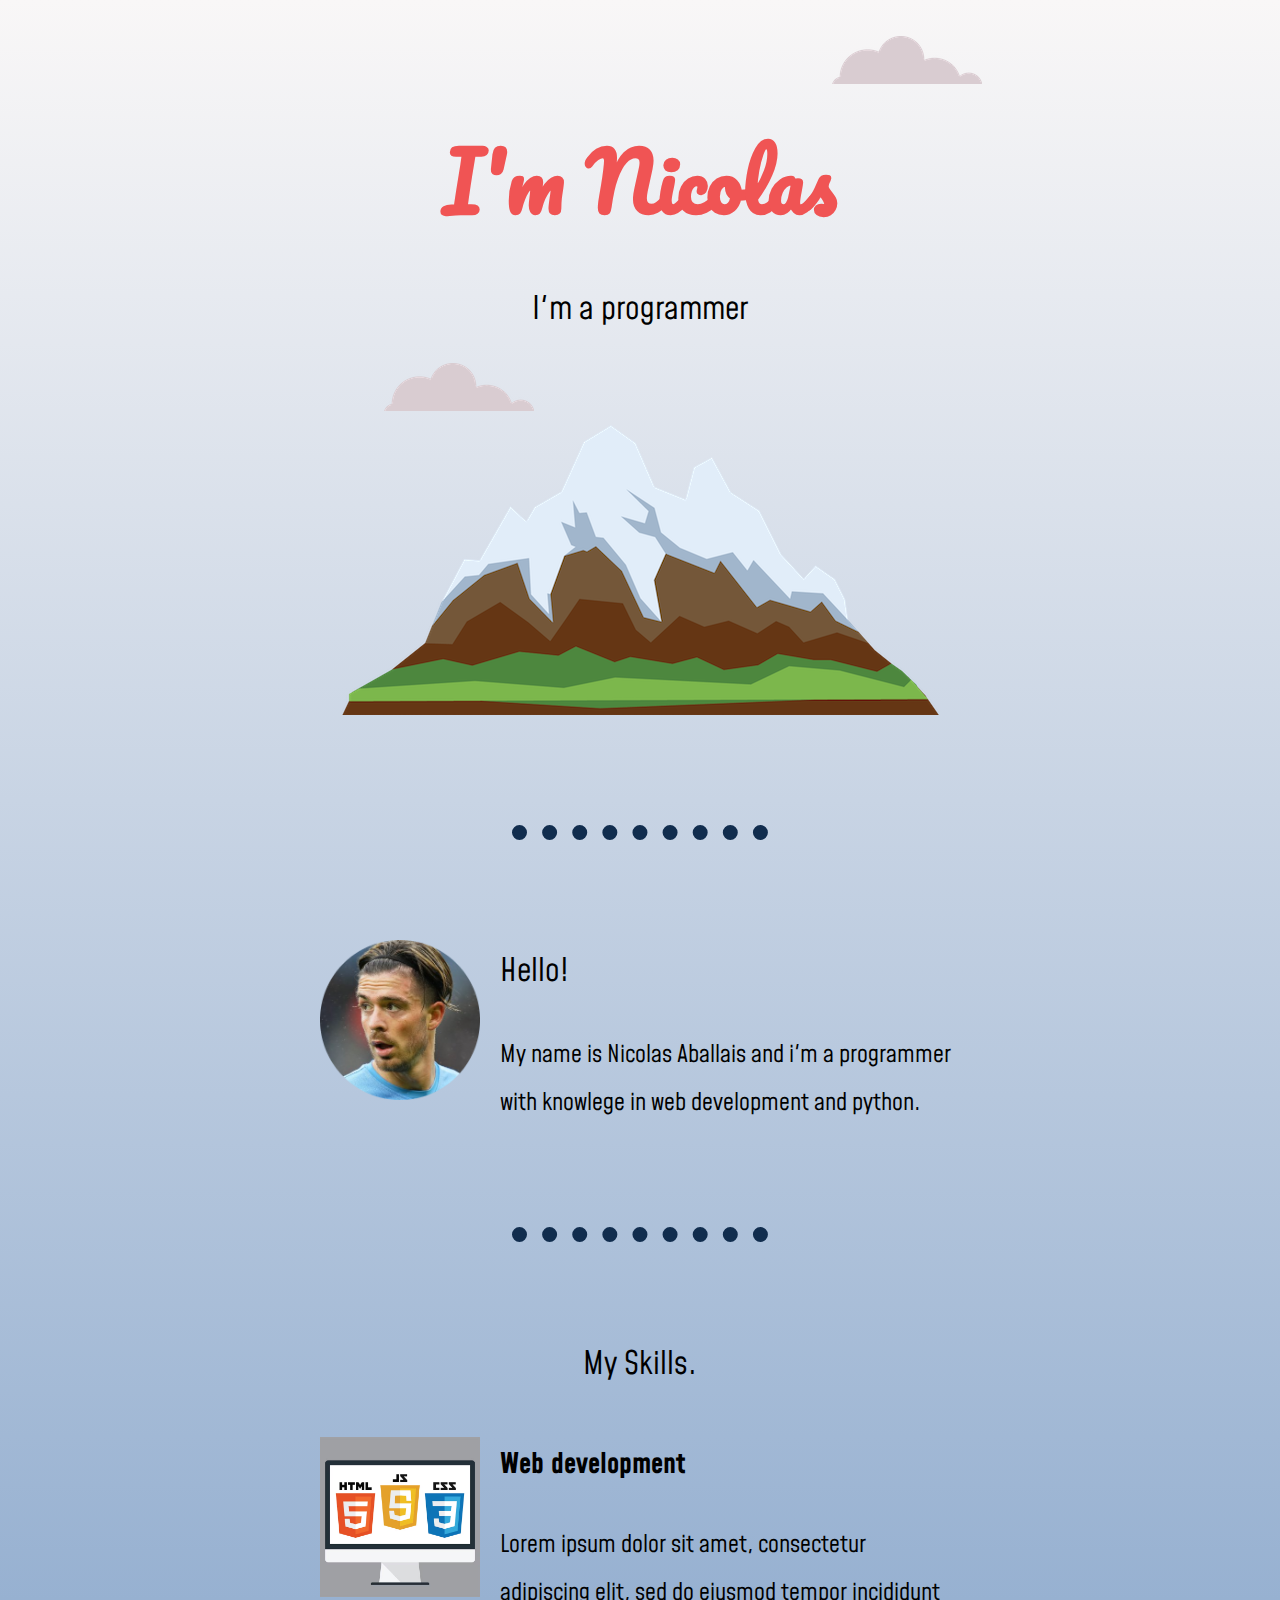
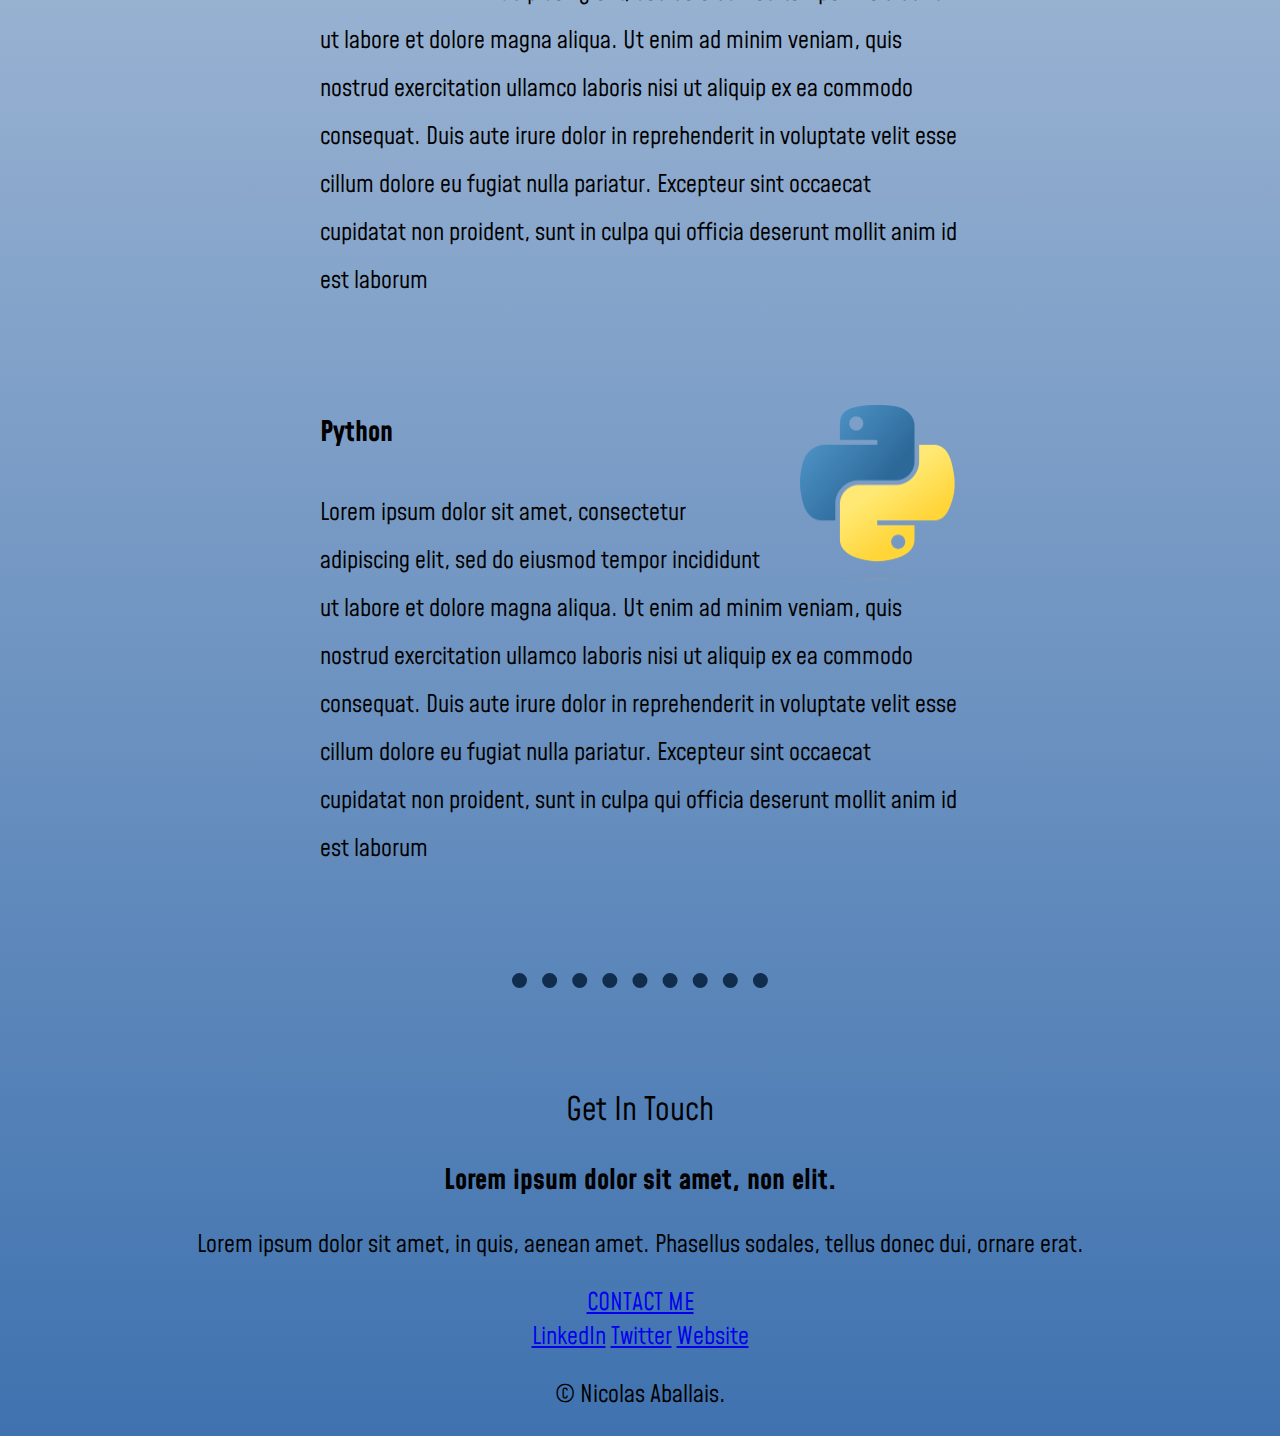
<file: index.html>
<!DOCTYPE html>
<html lang="en">
  <head>
    <meta charset="UTF-8" />
    <meta http-equiv="X-UA-Compatible" content="IE=edge" />
    <link rel="stylesheet" href="css/styles.css" />
    <link rel="icon" href="favicon.ico" />
    <link rel="preconnect" href="https://fonts.googleapis.com" />
    <link rel="preconnect" href="https://fonts.gstatic.com" crossorigin />
    <link
      href="https://fonts.googleapis.com/css2?family=Mohave&family=Pacifico&family=Rock+Salt&display=swap"
      rel="stylesheet"
    />
    <title>Nicolas Aballais</title>
  </head>

  <body>
    <div class="top-container">
      <img class="cloud1" src="images/cloud.png" alt="cloud-img" />
      <h1>I'm Nicolas</h1>
      <h2 class="subtittle">I'm a programmer</h2>
      <img class="cloud2" src="images/cloud.png" alt="cloud-img" />
      <img id="mointain" src="images/mountain.png" alt="mountain-img" />
    </div>
    <hr>

    <div class="middle-container">
      <div class="profile">
        <img class="profile-img" src="images/JackGrealish.png" alt="profile-img">
        <h2>Hello!</h2>
        <p>My name is Nicolas Aballais and i'm a programmer with knowlege in web development and python.</p>
      </div>
      <hr>

      <div class="skills">
        <h2>My Skills.</h2>
        <div class="skill-row">
          <img class="webDev-img" src="images/webDev.png" alt="webDev-img">
          <h3>Web development</h3>
          <p>Lorem ipsum dolor sit amet, consectetur adipiscing elit, sed do eiusmod tempor incididunt ut labore et dolore magna aliqua. Ut enim ad minim veniam, quis nostrud exercitation ullamco laboris nisi ut aliquip ex ea commodo consequat. Duis aute irure dolor in reprehenderit in voluptate velit esse cillum dolore eu fugiat nulla pariatur. Excepteur sint occaecat cupidatat non proident, sunt in culpa qui officia deserunt mollit anim id est laborum</p>
        </div>
        
        <div class="skill-row">
          <img class="python-img" src="images/python.png" alt="python-img">
          <h3>Python</h3>
          <p>Lorem ipsum dolor sit amet, consectetur adipiscing elit, sed do eiusmod tempor incididunt ut labore et dolore magna aliqua. Ut enim ad minim veniam, quis nostrud exercitation ullamco laboris nisi ut aliquip ex ea commodo consequat. Duis aute irure dolor in reprehenderit in voluptate velit esse cillum dolore eu fugiat nulla pariatur. Excepteur sint occaecat cupidatat non proident, sunt in culpa qui officia deserunt mollit anim id est laborum</p>
      </div>
      <hr>
      
    </div>
    
    
    <div class="bottom-container">
      <div class="contact-me">
        <h2>Get In Touch</h2>
        <h3>Lorem ipsum dolor sit amet, non elit.</h3>
        <p>Lorem ipsum dolor sit amet, in quis, aenean amet. Phasellus sodales, tellus donec dui, ornare erat.</p>
        <a class="btn" href="mailto:nicolas_aballais@hotmail.com">CONTACT ME</a>
      </div>
      <a class="footer-link" href="https://www.linkedin.com/">LinkedIn</a>
      <a class="footer-link" href="https://twitter.com/">Twitter</a>
      <a class="footer-link" href="https://goubrin.github.io/cv/">Website</a>
      <p>© Nicolas Aballais.</p>
    </div>
    
  </body>
</html>
</file>
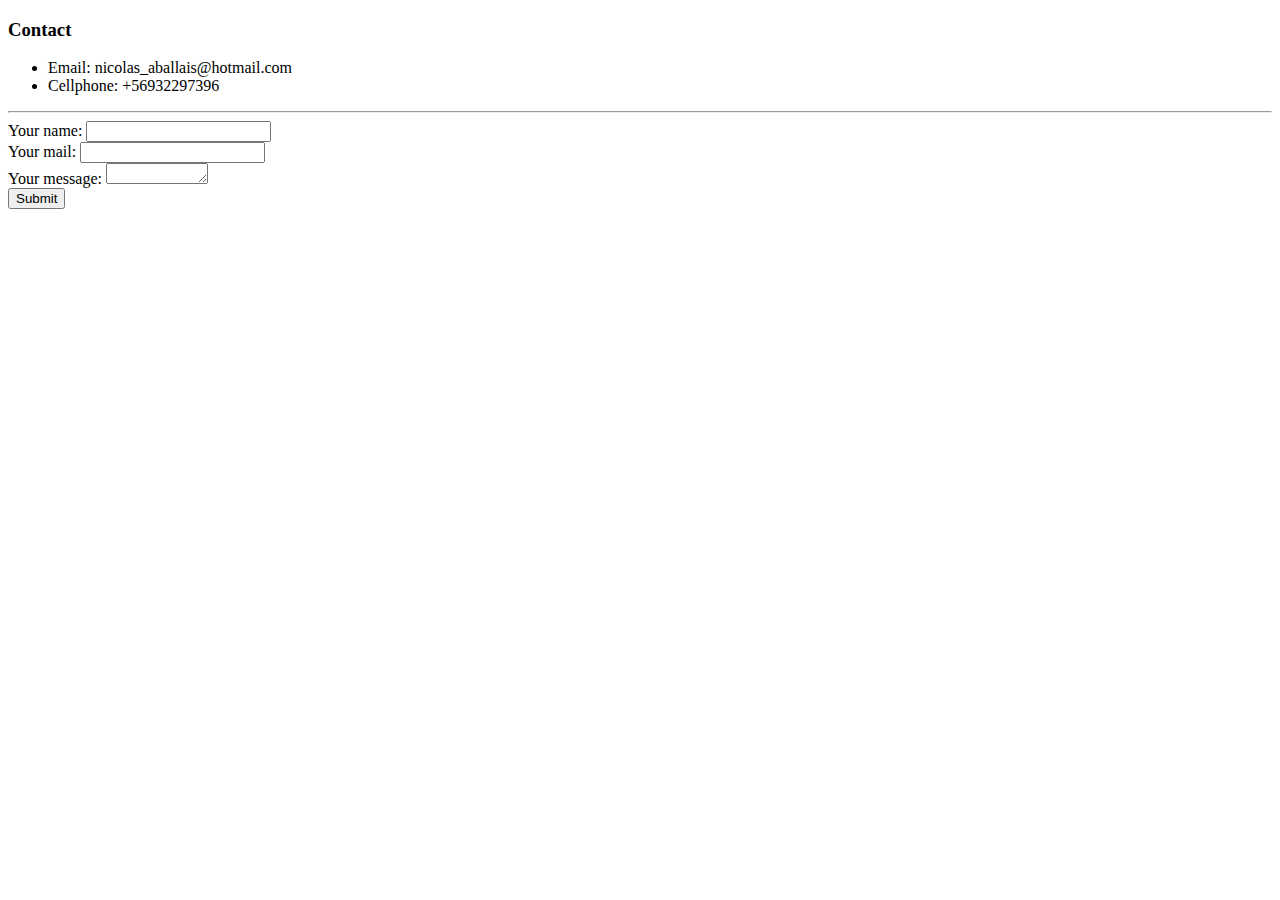
<file: contact.html>
<!DOCTYPE html>
<html lang="en">
  <head>
    <meta charset="UTF-8" />
    <h3>Contact</h3>
  </head>
  <body>
    <ul>
      <li>Email: nicolas_aballais@hotmail.com</li>
      <li>Cellphone: +56932297396</li>
    </ul>
    <hr />
    <form action="mailto:nicolas_aballais@hotmail.com" method="post" enctype="text/plain ">
      <label>Your name: </label>
      <input type="text" name="yourName" id="" /><br />
      <label>Your mail:</label>
      <input type="email" name="yourEmail" id=""/><br />
      <label>Your message:</label>
      <textarea name="yourMessage" id="" cols="10" rows="1"></textarea><br>
      <input type="submit" name="" id="" />
    </form>
  </body>
</html>
</file>
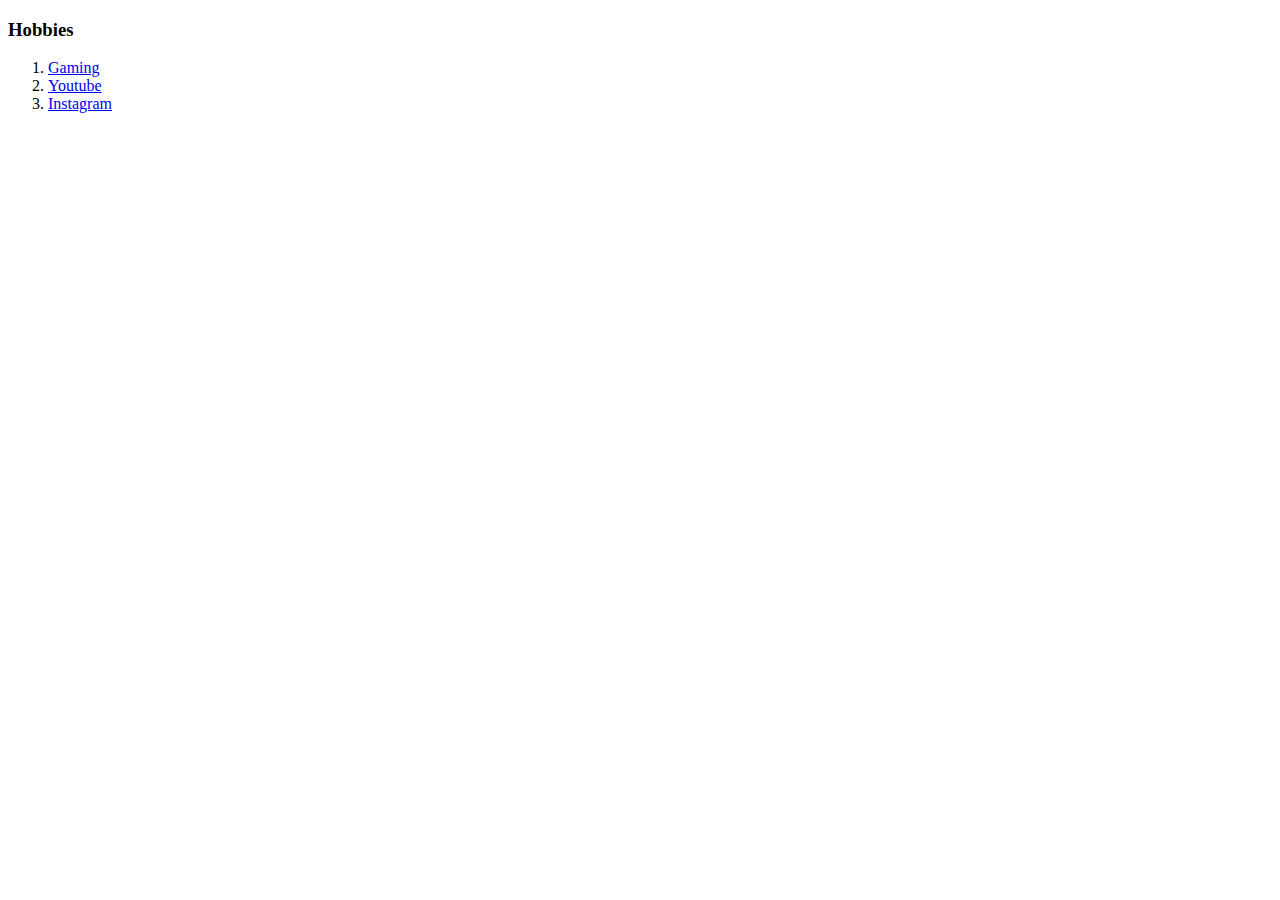
<file: hobbies.html>
<!DOCTYPE html>
<html lang="en">
<head>
    <meta charset="UTF-8">
    <h3>Hobbies</h3>
</head>
<body>
    <ol>
        <li><a href="https://store.steampowered.com/?l=spanish"> Gaming</a></li>
        <li><a href="https://www.youtube.com/watch?v=9p0YVZy2hXI">Youtube</a></li>
        <li><a href="https://www.instagram.com">Instagram</a> </li>
      </ol>
    
</body>
</html>
</file>
<file: css/styles.css>
body {
  margin: 0;
  text-align: center;
  font-family: "Mohave", sans-serif;
  background-image: linear-gradient(#F9F7F7,#3F72AF);
  font-size: 150%;
}

hr{
  margin:100px auto 100px auto;
  border-style: none ;
  border-top-style: dotted ;
  border-width: 15px;
  width:20%;
  color: #112D4E;
  
}

h1 {
  margin: auto;
  font-size: 5rem;
  font-family: "Pacifico", cursive;
  line-height: 2;
  color: #F05454;
}

.subtittle{
  font-size: 2rem;
  font-weight: normal;
}

h2{
  font-size: 2rem;
  font-weight: normal;
}


.top-container {
  /* background-color: #E7F6F2; */
  position: relative;
  padding-top: 100px;
}

.middle-container {
  /*background-color: #A5C9CA;*/
}

.bottom-container {
  /*background-color: #395B64;*/
}


.cloud1 {
  position: absolute;
  left: 65%;
  top: 5%;
}

.cloud2 {
  position: absolute;
  top: 50%;
  left: 30%;
}

.skill-row{
  margin: 50px auto 100px auto;
  width: 50%;
  text-align: left;
  line-height: 2;
  
}

.profile{
  margin: auto;
  width: 50%;
  text-align: left;
  line-height: 2;

}

.profile-img{
  width:25%;
  float: left;
  margin-right: 20px;
}

.webDev-img{
  width:25%;
  float: left;
  margin-right: 20px;
}

.python-img{
  width:25%;
  float: right;
  margin-left: 20px;
}
</file>
